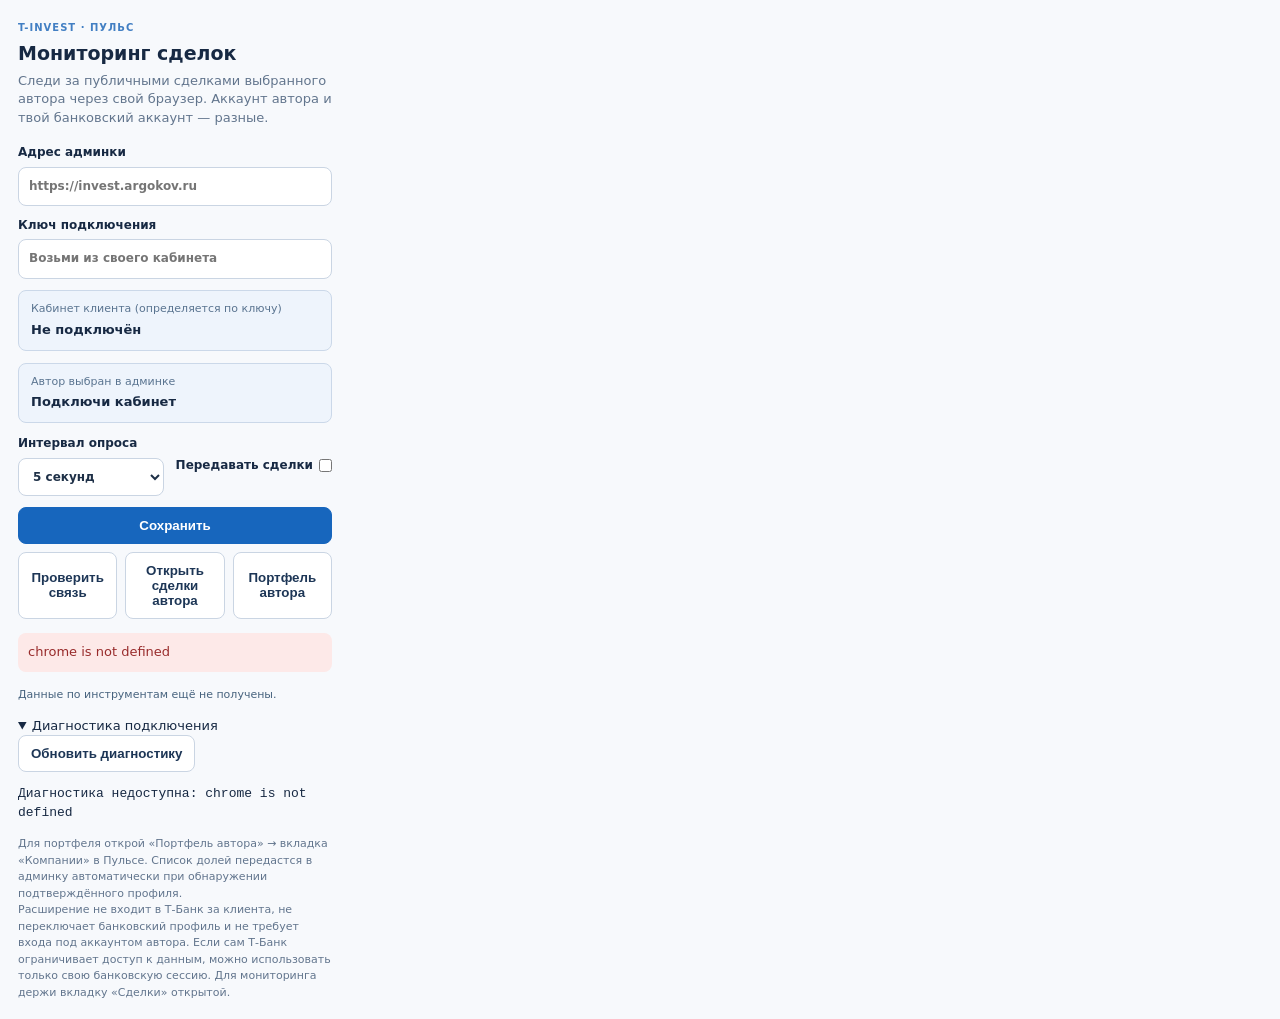
<file: extension/popup.html>
<!doctype html>
<html lang="ru"><head><meta charset="utf-8"><meta name="viewport" content="width=device-width,initial-scale=1">
<title>Пульс · Источник данных</title><link rel="stylesheet" href="popup.css"></head>
<body>
<header><span class="eyebrow">T-Invest · Пульс</span><h1>Мониторинг сделок</h1><p>Следи за публичными сделками выбранного автора через свой браузер. Аккаунт автора и твой банковский аккаунт — разные.</p></header>
<form id="config">
<label>Адрес админки<input id="endpoint" type="url" required placeholder="https://invest.argokov.ru"></label>
<label>Ключ подключения<input id="key" type="password" minlength="32" required autocomplete="off" placeholder="Возьми из своего кабинета"></label>
<div class="selected-profile"><small>Кабинет клиента (определяется по ключу)</small><b id="account-name">Не подключён</b></div>
<div class="selected-profile"><small>Автор выбран в админке</small><b id="selected-author">Подключи кабинет</b></div>
<div class="row"><label>Интервал опроса<select id="interval"><option value="5">5 секунд</option><option value="3">3 секунды</option></select></label><label class="switch">Передавать сделки<input id="enabled" type="checkbox"></label></div>
<button type="submit" class="primary">Сохранить</button>
</form>
<div class="actions"><button id="test" type="button">Проверить связь</button><button id="open" type="button">Открыть сделки автора</button><button id="open-portfolio" type="button">Портфель автора</button></div>
<div id="status" role="status" aria-live="polite">Расширение готово к настройке.</div><p id="scan-info" class="scan-info" aria-live="polite">Данные по инструментам ещё не получены.</p>
<details open><summary>Диагностика подключения</summary><button id="diagnose" type="button">Обновить диагностику</button><pre id="diagnostics" style="white-space:pre-wrap;overflow-wrap:anywhere" aria-live="polite">Проверяем вкладки…</pre></details>
<p class="footnote">Для портфеля открой «Портфель автора» → вкладка «Компании» в Пульсе. Список долей передастся в админку автоматически при обнаружении подтверждённого профиля.</p><p class="footnote">Расширение не входит в Т-Банк за клиента, не переключает банковский профиль и не требует входа под аккаунтом автора. Если сам Т-Банк ограничивает доступ к данным, можно использовать только свою банковскую сессию. Для мониторинга держи вкладку «Сделки» открытой.</p>
<script src="popup.js"></script></body></html>
</file>
<file: extension/popup.css>
*{box-sizing:border-box}html,body{margin:0}body{width:350px;padding:18px;background:#f7f9fc;color:#172943;font:13px/1.45 system-ui,Segoe UI,Arial,sans-serif}header{margin-bottom:16px}.eyebrow{font-size:10px;font-weight:800;letter-spacing:1px;text-transform:uppercase;color:#427fc3}h1{font-size:19px;line-height:1.2;margin:5px 0 7px}p{margin:0;color:#62758d}label{display:block;margin-bottom:11px;font-size:12px;font-weight:600}input,select{display:block;margin-top:5px;width:100%;padding:10px;border:1px solid #cad5e3;border-radius:8px;background:white;color:#1e3047;font:inherit}.row{display:flex;gap:12px;align-items:center}.row label{flex:1}.row .switch{display:flex;gap:6px;align-items:center;white-space:nowrap}.switch input{width:auto;margin:0}.actions{display:flex;gap:8px;margin-top:8px}button{cursor:pointer;border:1px solid #cad5e3;background:white;color:#1d3656;border-radius:8px;padding:10px 12px;font-weight:700;flex:1}button.primary{width:100%;background:#1766bd;border-color:#1766bd;color:#fff}button:hover{filter:brightness(.96)}#status{margin:14px 0;padding:10px;border-radius:8px;background:#e8f0fb;color:#264a78;word-break:break-word}.footnote{font-size:11px;line-height:1.5}

.selected-profile{padding:10px 12px;margin:0 0 12px;border:1px solid #cbd8e9;border-radius:8px;background:#eef4fc}
.selected-profile small{display:block;color:#5a7490;font-size:11px;margin-bottom:4px}
.selected-profile b{display:block;font-size:13px;overflow-wrap:anywhere}

.scan-info{font-size:11px;line-height:1.55;margin:4px 0 14px;color:#47637e;overflow-wrap:anywhere}
.switch{cursor:pointer}
</file>
